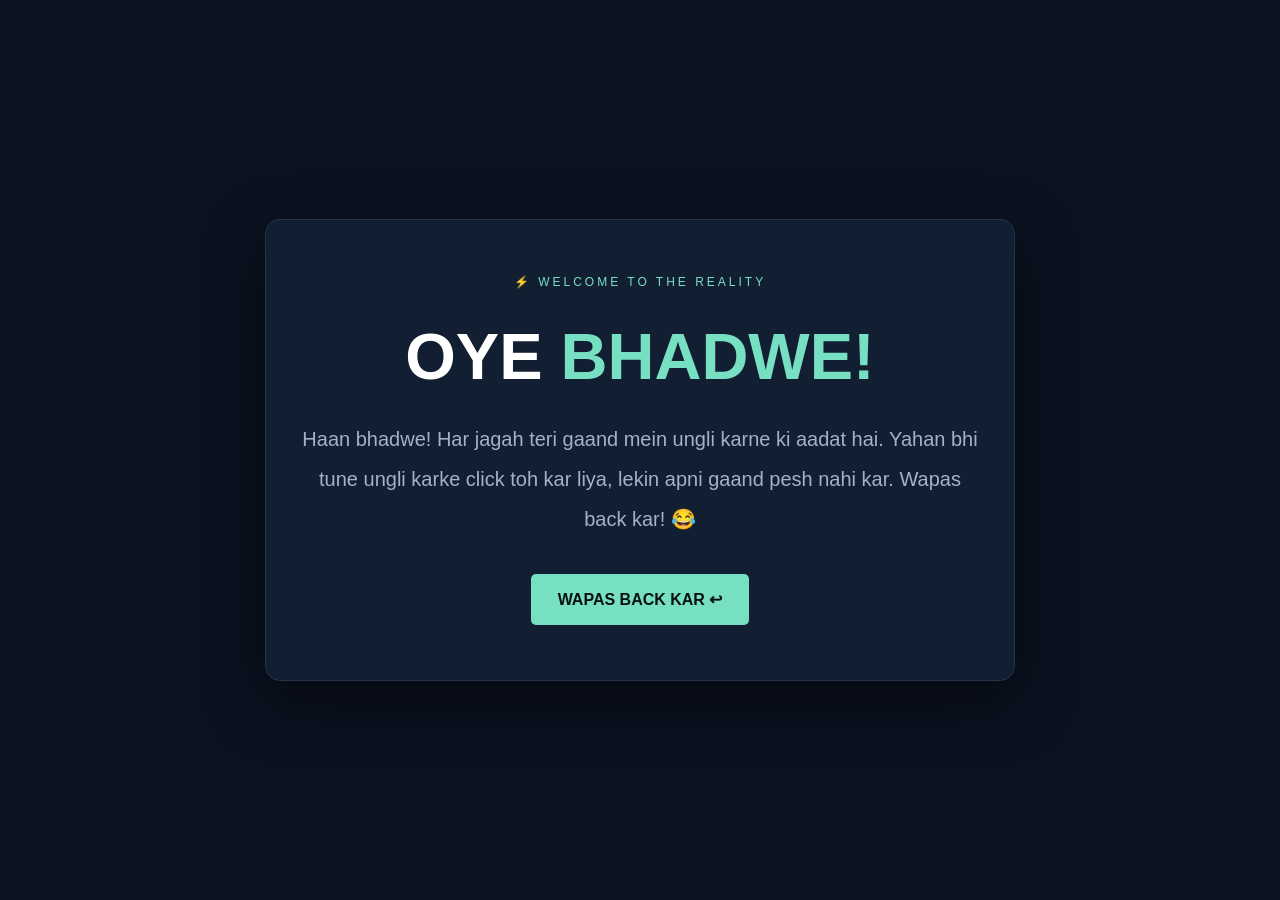
<file: page2.html>
<!DOCTYPE html>
<html lang="en">

<head>
    <meta charset="UTF-8">
    <meta name="viewport" content="width=device-width, initial-scale=1.0">

    <title>Oye Bhadwe!</title>

    <style>

        * {
            margin: 0;
            padding: 0;
            box-sizing: border-box;
        }

        body {
            background: #0b1220;
            color: white;
            font-family: Arial, sans-serif;
        }

        .message-page {
            min-height: 100vh;
            display: flex;
            justify-content: center;
            align-items: center;
            padding: 25px;
        }

        .message-box {
            max-width: 750px;
            width: 100%;
            background: #121e31;
            border: 1px solid #263449;
            border-radius: 15px;
            padding: 55px 35px;
            text-align: center;
            box-shadow: 0 20px 60px #0008;
        }

        .small-heading {
            color: #78e0c2;
            font-size: 12px;
            letter-spacing: 3px;
            margin-bottom: 30px;
        }

        h1 {
            font-size: clamp(38px, 8vw, 65px);
            margin-bottom: 25px;
        }

        h1 span {
            color: #78e0c2;
        }

        .funny-message {
            color: #a5b2c6;
            font-size: 20px;
            line-height: 2;
            margin-bottom: 35px;
        }

        .main-btn {
            display: inline-block;
            background: #78e0c2;
            color: #07120f;
            padding: 16px 27px;
            border-radius: 5px;
            text-decoration: none;
            font-weight: bold;
            transition: 0.3s;
        }

        .main-btn:hover {
            transform: translateY(-4px);
            box-shadow: 0 10px 25px #78e0c255;
        }

        @media (max-width: 600px) {
            .message-box {
                padding: 40px 22px;
            }

            .funny-message {
                font-size: 17px;
            }
        }

    </style>
</head>

<body>

    <section class="message-page">

        <div class="message-box">

            <p class="small-heading">
                ⚡ WELCOME TO THE REALITY
            </p>

            <h1>
                OYE <span>BHADWE!</span>
            </h1>

            <p class="funny-message">
                Haan bhadwe! Har jagah teri gaand mein
                ungli karne ki aadat hai. Yahan bhi tune
                ungli karke click toh kar liya, lekin apni
                gaand pesh nahi kar. Wapas back kar! 😂
            </p>

            <a href="index.html" class="main-btn">
                WAPAS BACK KAR ↩
            </a>

        </div>

    </section>

</body>
</html>
</file>
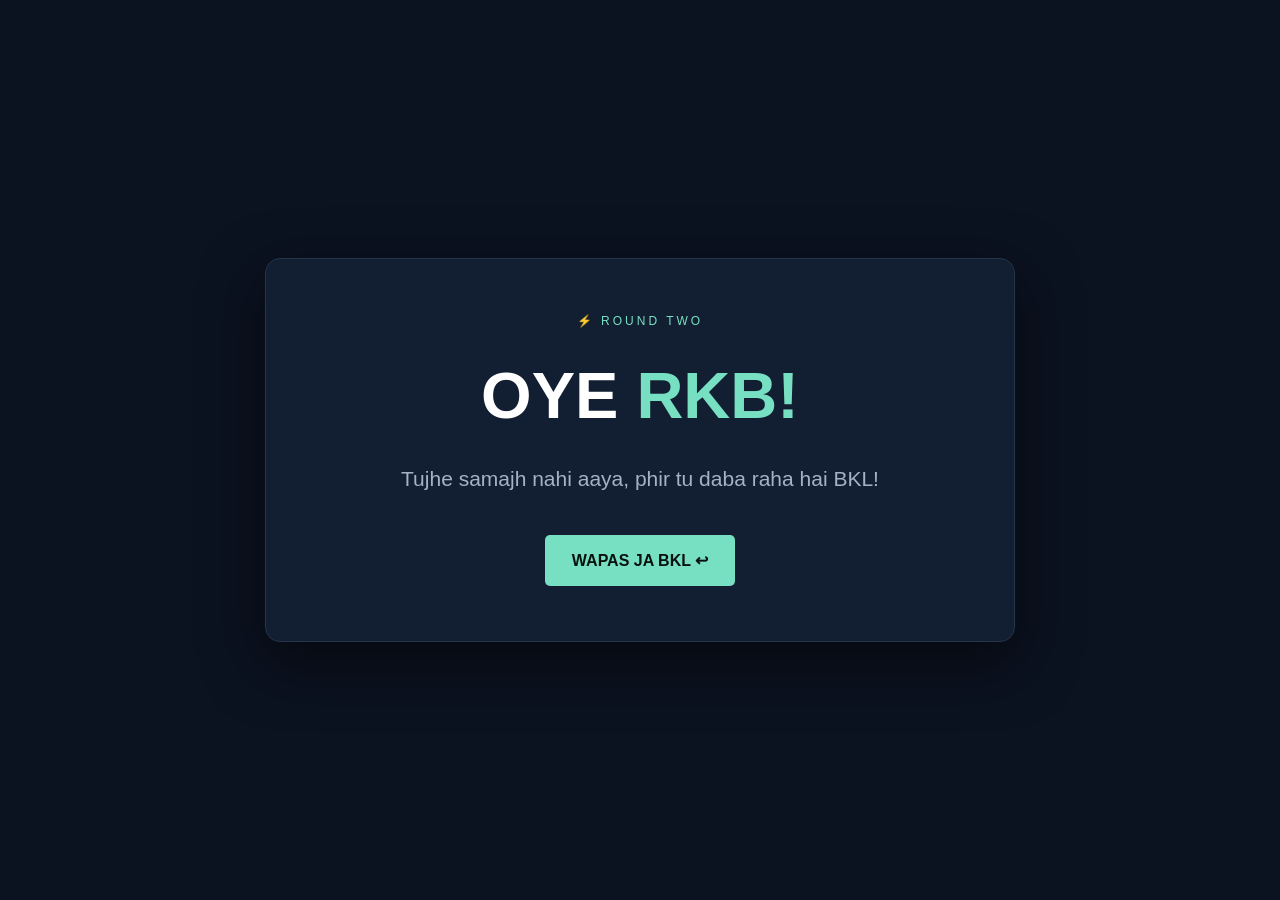
<file: page3.html>
<!DOCTYPE html>
<html lang="en">

<head>
    <meta charset="UTF-8">
    <meta name="viewport" content="width=device-width, initial-scale=1.0">

    <title>RKB BKL 😂</title>

    <style>

        * {
            margin: 0;
            padding: 0;
            box-sizing: border-box;
        }

        body {
            background: #0b1220;
            color: white;
            font-family: Arial, sans-serif;
        }

        .message-page {
            min-height: 100vh;
            display: flex;
            justify-content: center;
            align-items: center;
            padding: 25px;
        }

        .message-box {
            max-width: 750px;
            width: 100%;
            background: #121e31;
            border: 1px solid #263449;
            border-radius: 15px;
            padding: 55px 35px;
            text-align: center;
            box-shadow: 0 20px 60px #0008;
        }

        .small-heading {
            color: #78e0c2;
            font-size: 12px;
            letter-spacing: 3px;
            margin-bottom: 30px;
        }

        h1 {
            font-size: clamp(38px, 8vw, 65px);
            margin-bottom: 25px;
        }

        h1 span {
            color: #78e0c2;
        }

        .funny-message {
            color: #a5b2c6;
            font-size: 21px;
            line-height: 2;
            margin-bottom: 35px;
        }

        .main-btn {
            display: inline-block;
            background: #78e0c2;
            color: #07120f;
            padding: 16px 27px;
            border-radius: 5px;
            text-decoration: none;
            font-weight: bold;
            transition: 0.3s;
        }

        .main-btn:hover {
            transform: translateY(-4px);
            box-shadow: 0 10px 25px #78e0c255;
        }

        @media (max-width: 600px) {
            .message-box {
                padding: 40px 22px;
            }

            .funny-message {
                font-size: 17px;
            }
        }
        .secondary-btn {
    display: inline-block;
    position: relative;
    z-index: 10;
    cursor: pointer;
    text-decoration: none;
    pointer-events: auto;
}


    </style>
</head>

<body>

    <section class="message-page">

        <div class="message-box">

            <p class="small-heading">
                ⚡ ROUND TWO
            </p>

            <h1>
                OYE <span>RKB!</span>
            </h1>

            <p class="funny-message">
                Tujhe samajh nahi aaya, phir tu daba raha hai BKL!
            </p>

            <a href="index.html" class="main-btn">
                WAPAS JA BKL ↩
            </a>

        </div>

    </section>

</body>
</html>
</file>
